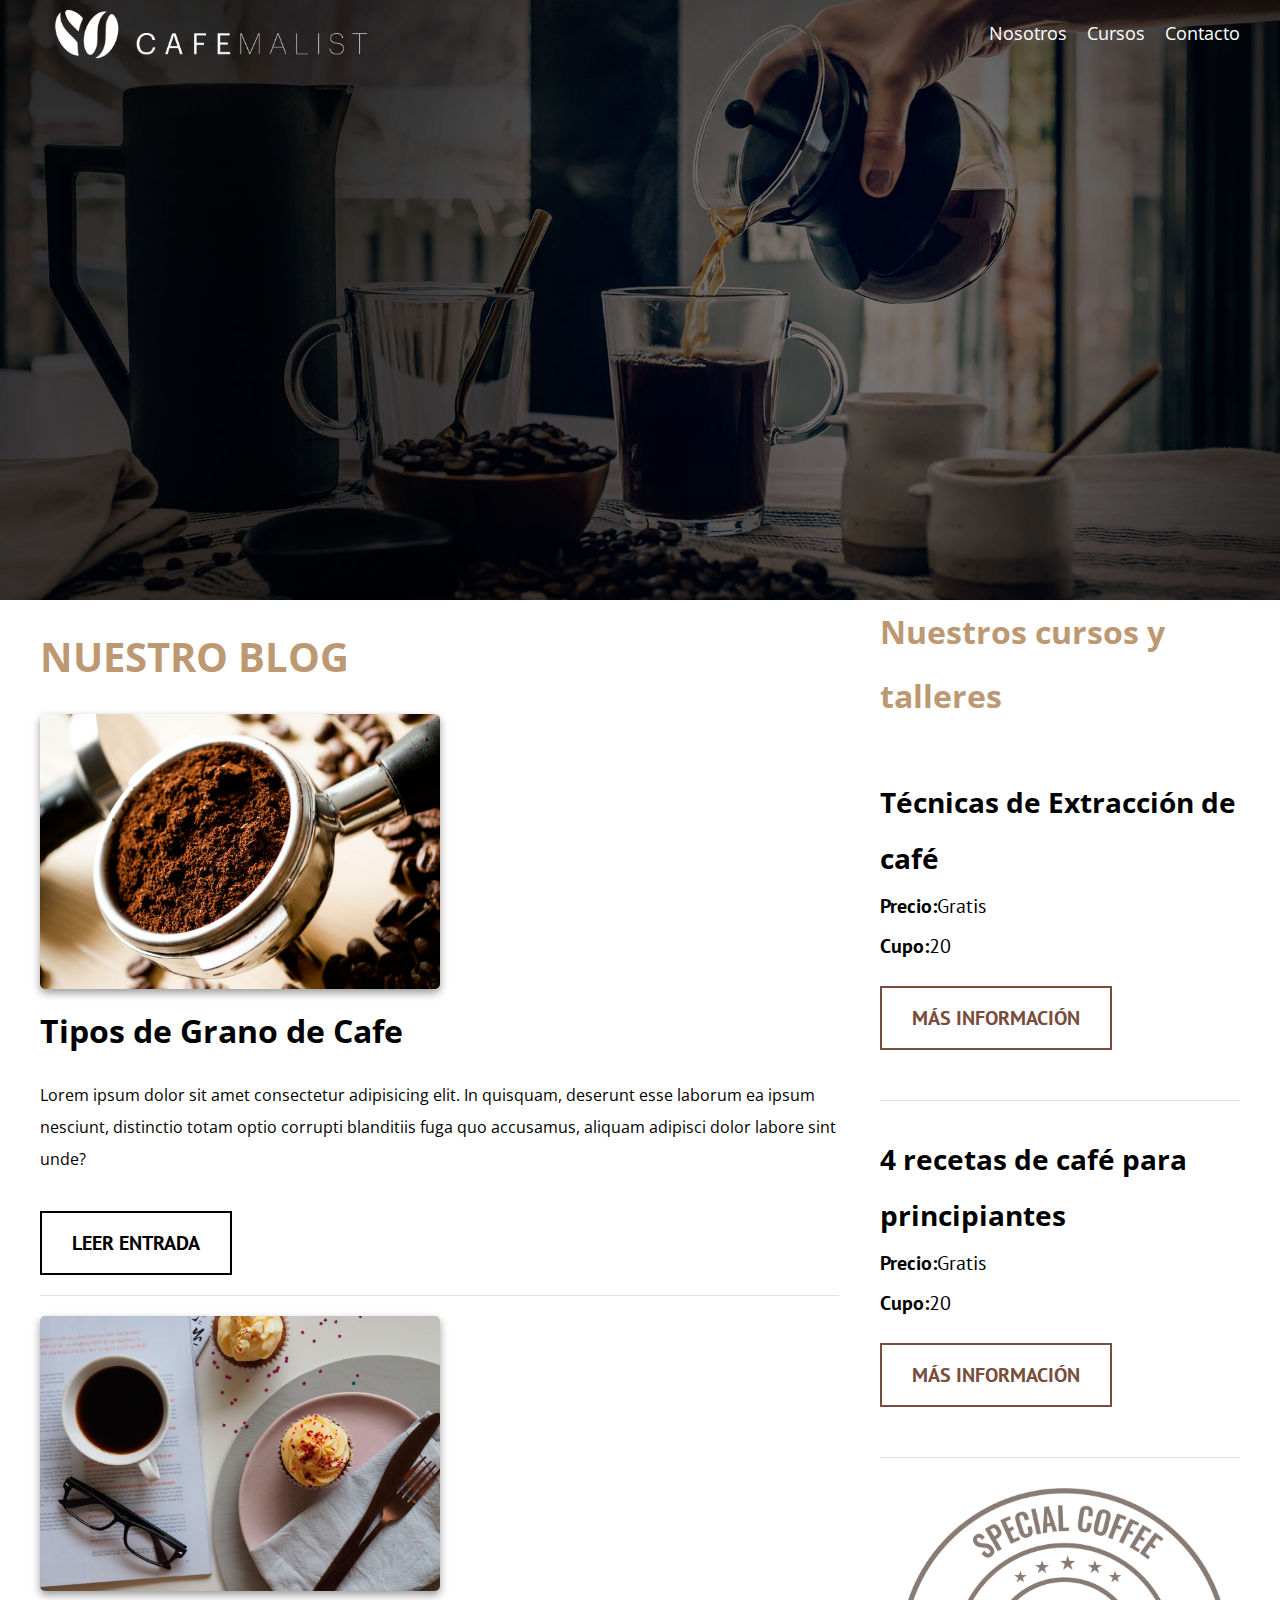
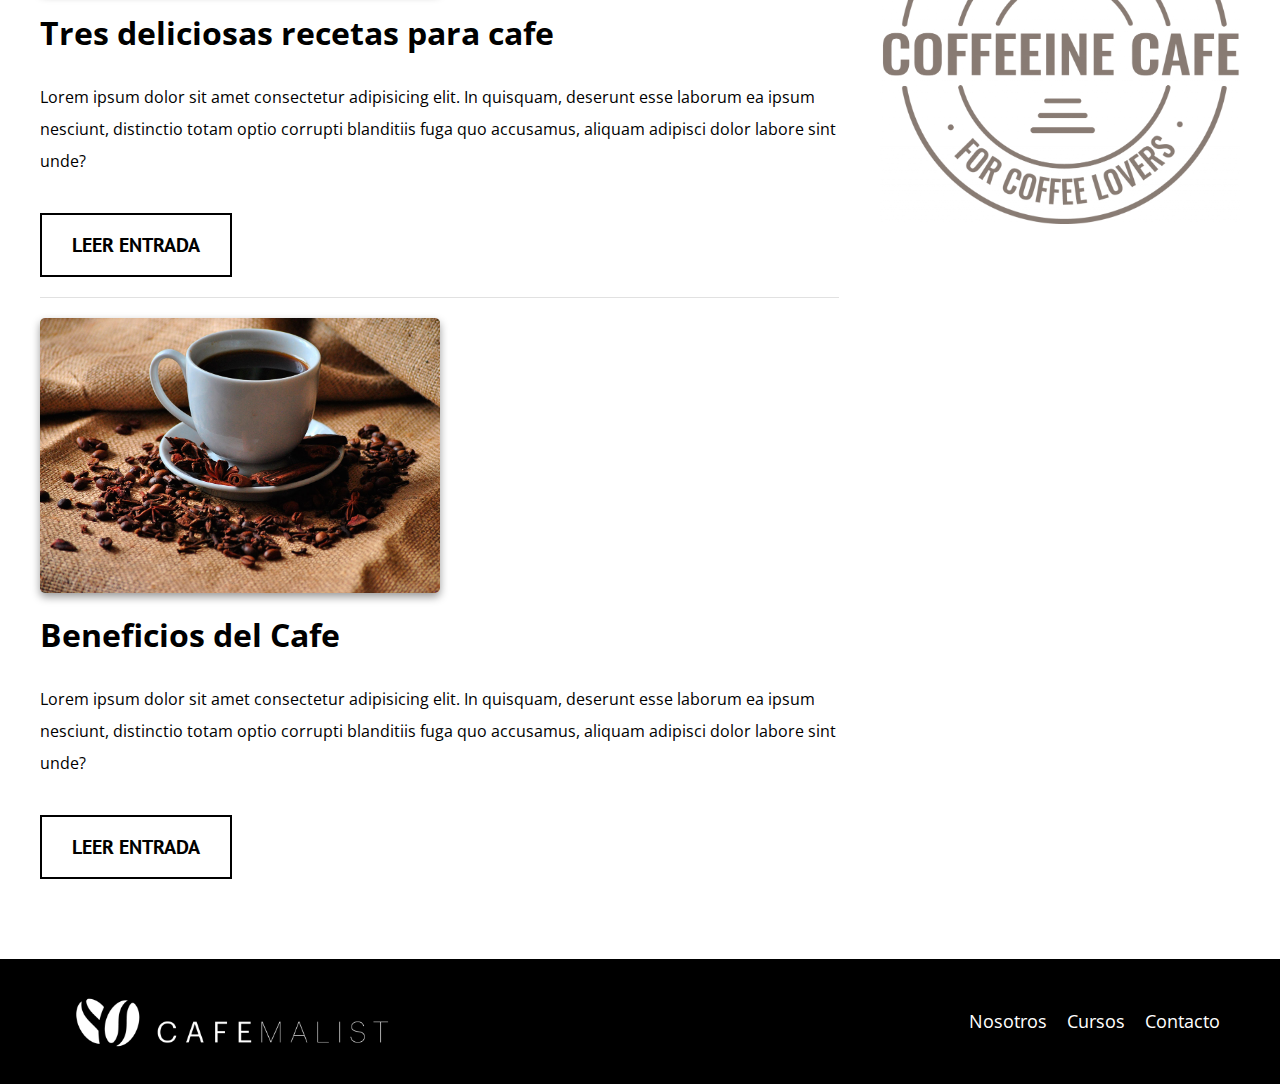
<file: index.html>
<!DOCTYPE html>
<html lang="en">

<head>
    <meta charset="UTF-8">
    <meta name="viewport" content="width=device-width, initial-scale=1.0">
    <meta http-equiv="X-UA-Compatible" content="ie=edge">
    <title>Blog de Café</title>
    <link href="https://fonts.googleapis.com/css?family=Open+Sans|PT+Sans:400,700" rel="stylesheet">
    <link rel="stylesheet" href="css/normalize.css">
    <link rel="stylesheet" href="css/style.css">
</head>

<body>
    <header class="site-header">
        <div class="contenedor">
            <div class="barra">
                <a href="./index.html">
                    <img class="img-logo" src="./img/logo.png" alt="Logo Blog DeCafé"> <!-- Usar imagen PNG -->
                </a>
                <nav class="navegacion naviCool">
                    <a href="nosotros.html">Nosotros</a>
                    <a href="cursos.html">Cursos</a>
                    <a href="contacto.html">Contacto</a>
                </nav>
            </div>
            
            <!-- El texto del header que siempre debe ser visible -->
            <div class="texto-header">
                <h2 class="no-margin dispo-mobil animated-h2">Blog de Café con consejos y cursos</h2>
                <p class="no-margin animated-p">Aprende de los expertos con las mejores recetas</p>
            </div>
        </div>
    </header>
    
    <div class="contenido-principal contenedor">
        <main class="blog">
            <h2 class="colorCafe">Nuestro Blog</h2>
            <article class="entrada-blog">
                <div class="imagen">
                    <img class="sombra" src="img/blog1.jpg" alt="imagen blog">
                </div>
                <div class="contenido-blog">
                    <h3 class="no-margin">Tipos de Grano de Cafe</h3>
                    <p>Lorem ipsum dolor sit amet consectetur adipisicing elit. In quisquam, deserunt esse laborum ea ipsum nesciunt, distinctio totam optio corrupti blanditiis fuga quo accusamus, aliquam adipisci dolor labore sint unde?</p>
                    <a href="entrada.html" class="btn btn-primario">Leer Entrada</a>
                </div>
            </article>
            <article class="entrada-blog">
                <div class="imagen">
                    <img class="sombra" src="img/blog2.jpg" alt="imagen blog">
                </div>
                <div class="contenido-blog">
                    <h3 class="no-margin">Tres deliciosas recetas para cafe</h3>
                    <p>Lorem ipsum dolor sit amet consectetur adipisicing elit. In quisquam, deserunt esse laborum ea ipsum nesciunt, distinctio totam optio corrupti blanditiis fuga quo accusamus, aliquam adipisci dolor labore sint unde?</p>
                    <a href="entrada.html" class="btn btn-primario">Leer Entrada</a>
                </div>
            </article>
            <article class="entrada-blog">
                <div class="imagen">
                    <img class="sombra" src="img/blog3.jpg" alt="imagen blog">
                </div>
                <div class="contenido-blog">
                    <h3 class="no-margin">Beneficios del Cafe</h3>
                    <p>Lorem ipsum dolor sit amet consectetur adipisicing elit. In quisquam, deserunt esse laborum ea ipsum nesciunt, distinctio totam optio corrupti blanditiis fuga quo accusamus, aliquam adipisci dolor labore sint unde?</p>
                    <a href="entrada.html" class="btn btn-primario">Leer Entrada</a>
                </div>
            </article>
        </main>
        <aside class="cursos">
            <h3 class="no-margin" style="color:#bc9873;">Nuestros cursos y talleres</h3>
            <ul class="cursos-lista">
                <li class="curso">
                    <h4 class="no-margin">Técnicas de Extracción de café</h4>
                    <p class="no-margin">Precio:<span>Gratis</span></p>
                    <p class="no-margin">Cupo:<span>20</span></p>
                    <a href="cursos.html" class="btn btn-secundario">Más Información</a>
                </li>
                <li class="curso">
                    <h4 class="no-margin">4 recetas de café para principiantes</h4>
                    <p class="no-margin">Precio:<span>Gratis</span></p>
                    <p class="no-margin">Cupo:<span>20</span></p>
                    <a href="cursos.html" class="btn btn-secundario">Más Información</a>
                </li>
                <li class="curso">
                    <img src="./img/icon5-DGA5EV-1024x957.png" alt="" srcset="">                    
                </li>
            </ul>
        </aside>
    </div>

    <footer class="site-footer">
        <div class="contenedor">
            <div class="barra">
                <a href="./index.html">
                    <img class="img-logo" src="./img/logo.png" alt="Logo Blog DeCafé"> <!-- Usar imagen PNG -->
                </a>
                <nav class="navegacion naviCool">
                    <a href="nosotros.html">Nosotros</a>
                    <a href="cursos.html">Cursos</a>
                    <a href="contacto.html">Contacto</a>
                </nav>
            </div>
        </div>
    </footer>
    <script src="./js/animaciones.js"></script>
</body>

</html>
</file>
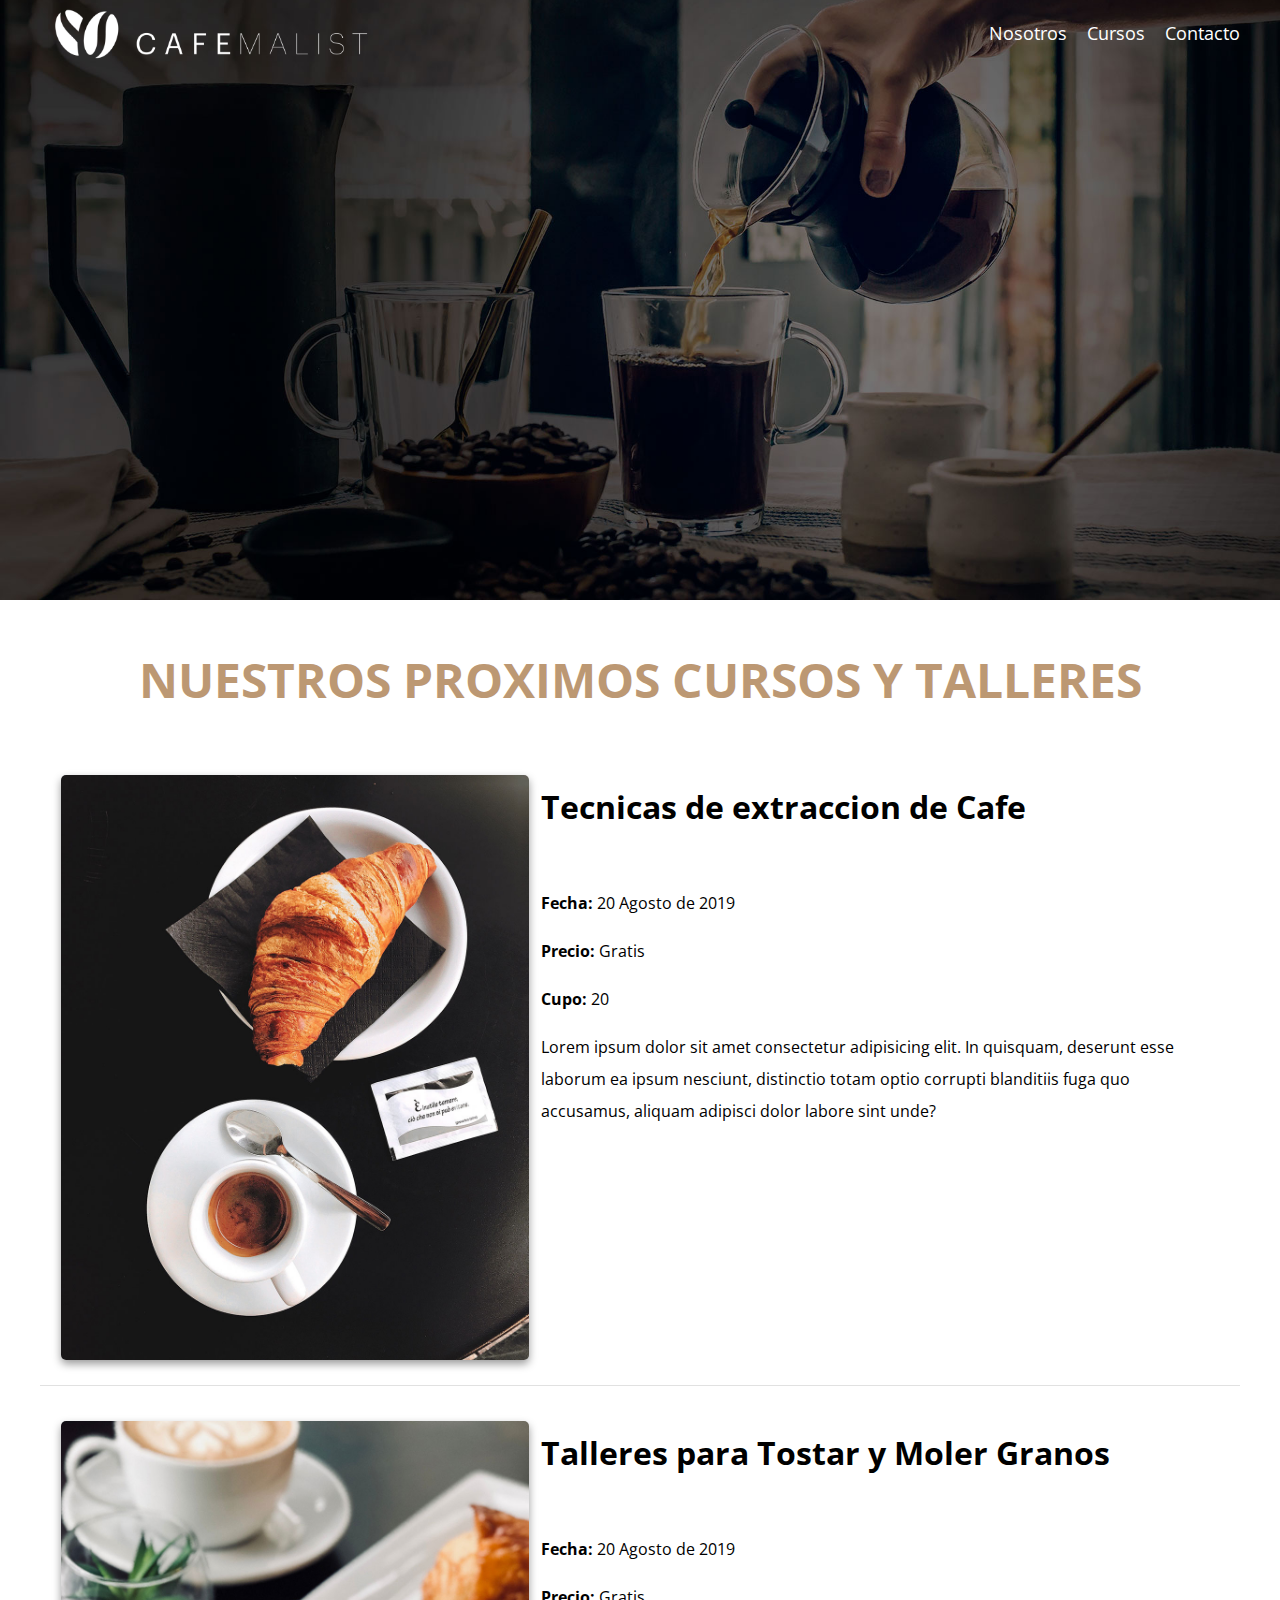
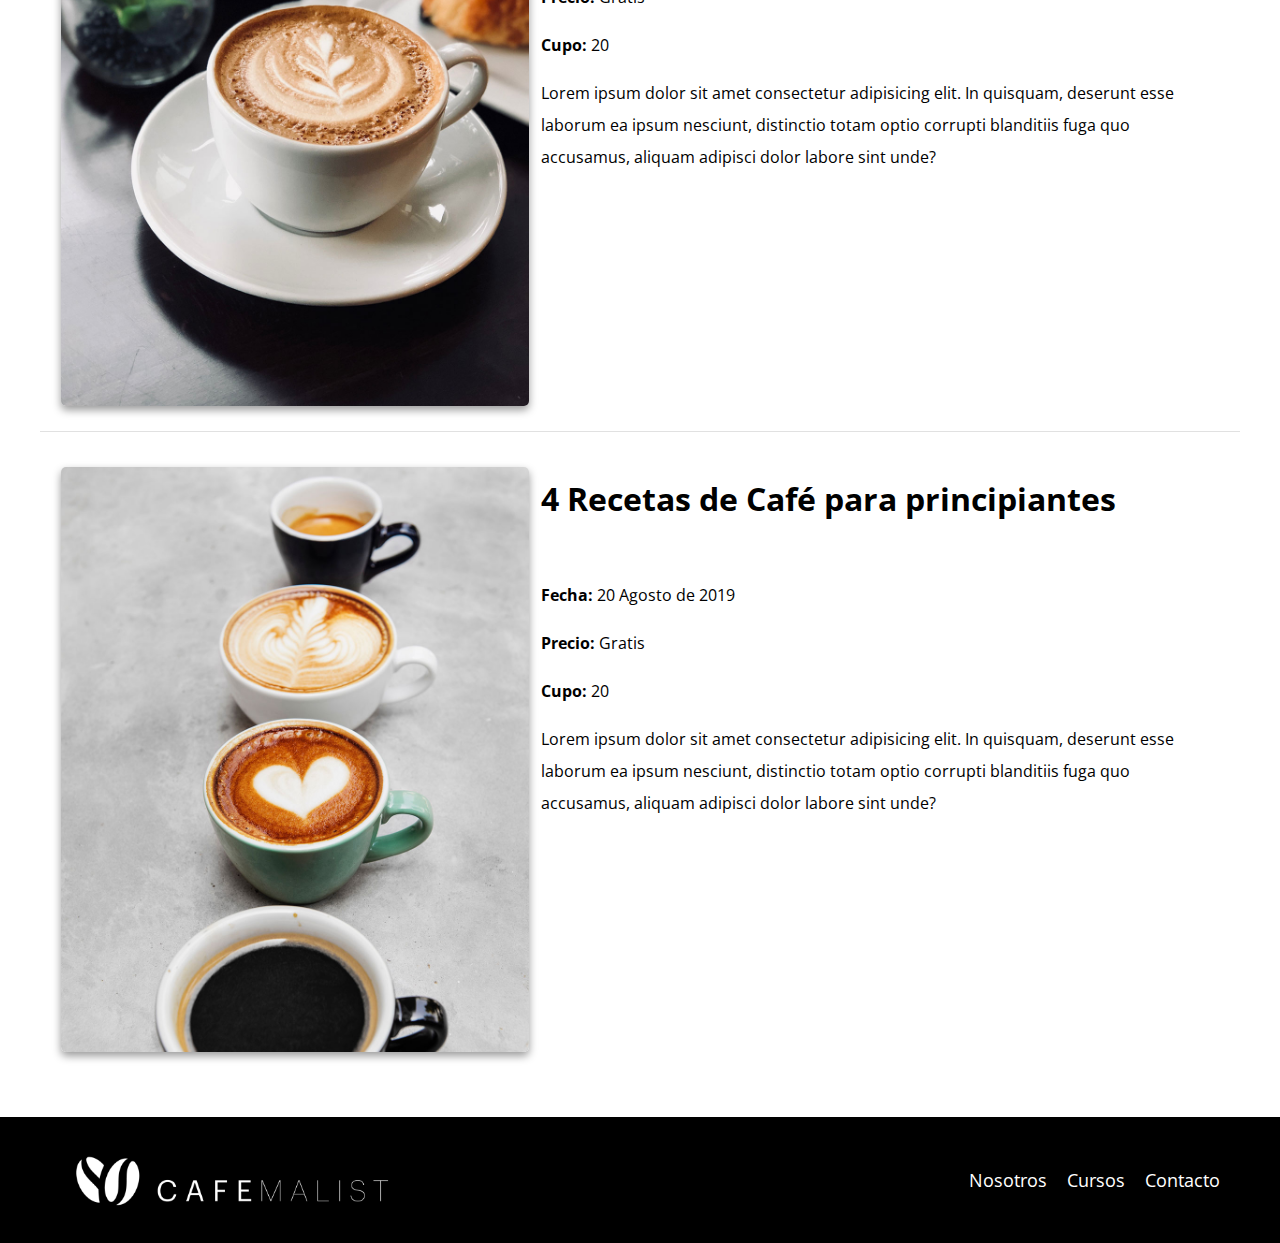
<file: cursos.html>
<!DOCTYPE html>
<html lang="en">

<head>
    <meta charset="UTF-8">
    <meta name="viewport" content="width=device-width, initial-scale=1.0">
    <meta http-equiv="X-UA-Compatible" content="ie=edge">
    <title>Blog de Café</title>
    <link href="https://fonts.googleapis.com/css?family=Open+Sans|PT+Sans:400,700" rel="stylesheet">
    <link rel="stylesheet" href="css/normalize.css">
    <link rel="stylesheet" href="css/style.css">
</head>

<body>
    <header class="site-header">
        <div class="contenedor">
            <div class="barra">
                <a href="./index.html">
                    <img class="img-logo" src="./img/logo.png" alt="Logo Blog DeCafé"> <!-- Usar imagen PNG -->
                </a>
                <nav class="navegacion naviCool">
                    <a href="nosotros.html">Nosotros</a>
                    <a href="cursos.html">Cursos</a>
                    <a href="contacto.html">Contacto</a>
                </nav>
            </div>
            
            <!-- El texto del header que siempre debe ser visible -->
            <div class="texto-header">
                <h2 class="no-margin dispo-mobil animated-h2">Blog de Café con consejos y cursos</h2>
                <p class="no-margin animated-p">Aprende de los expertos con las mejores recetas</p>
            </div>
        </div>
    </header>
    <div class="contenedor">
        <main class="cursos">
            <h1 class="colorCafe">Nuestros Proximos Cursos y Talleres</h1>
            <article class="entrada-curso">
                <div class="imagen-cursos">
                    <img class="sombra" src="img/curso1.jpg" alt="imagen blog">
                </div>
                <!--imagen-->
                <div class="contenido-curso">
                    <h3 class="no-margin">Tecnicas de extraccion de Cafe</h3><br>
                    <p><span class="negritas">Fecha:</span>  20 Agosto de 2019</p>
                    <p><span class="negritas">Precio:</span>  Gratis</p>
                    <p><span class="negritas">Cupo:</span>  20</p>                    
                    <p>Lorem ipsum dolor sit amet consectetur adipisicing elit. In quisquam, deserunt esse laborum ea ipsum nesciunt, distinctio totam optio corrupti blanditiis fuga quo accusamus, aliquam adipisci dolor labore sint unde?</p>                    
                </div>
            </article>
            <article class="entrada-curso">
                <div class="imagen-cursos">
                    <img class="sombra" src="img/curso2.jpg" alt="imagen blog">
                </div>
                  <!--imagen-->
                  <div class="contenido-curso">
                    <h3 class="no-margin">Talleres para Tostar y Moler Granos</h3><br>
                    <p><span class="negritas">Fecha:</span>  20 Agosto de 2019</p>
                    <p><span class="negritas">Precio:</span>  Gratis</p>
                    <p><span class="negritas">Cupo:</span>  20</p>                    
                    <p>Lorem ipsum dolor sit amet consectetur adipisicing elit. In quisquam, deserunt esse laborum ea ipsum nesciunt, distinctio totam optio corrupti blanditiis fuga quo accusamus, aliquam adipisci dolor labore sint unde?</p>                    
                </div>
            </article>
            <article class="entrada-curso">
                <div class="imagen-cursos">
                    <img class="sombra" src="img/curso3.jpg" alt="imagen blog">
                </div>
                 <!--imagen-->
                 <div class="contenido-curso">
                    <h3 class="no-margin">4 Recetas de Café para principiantes</h3><br>
                    <p><span class="negritas">Fecha:</span>  20 Agosto de 2019</p>
                    <p><span class="negritas">Precio:</span>  Gratis</p>
                    <p><span class="negritas">Cupo:</span>  20</p>                    
                    <p>Lorem ipsum dolor sit amet consectetur adipisicing elit. In quisquam, deserunt esse laborum ea ipsum nesciunt, distinctio totam optio corrupti blanditiis fuga quo accusamus, aliquam adipisci dolor labore sint unde?</p>                    
                </div>
            </article>
        </main>


    </div>
    <!--CONTENIDO-PRINCIPAL-->
    <footer class="site-footer">
        <div class="contenedor">
            <div class="barra">
                <a href="./index.html">
                    <img class="img-logo" src="./img/logo.png" alt="Logo Blog DeCafé"> <!-- Usar imagen PNG -->
                </a>
                <nav class="navegacion naviCool">
                    <a href="nosotros.html">Nosotros</a>
                    <a href="cursos.html">Cursos</a>
                    <a href="contacto.html">Contacto</a>
                </nav>
            </div>
        </div>
    </footer>
    <script src="./js/animaciones.js"></script>
</body>

</html>
</file>
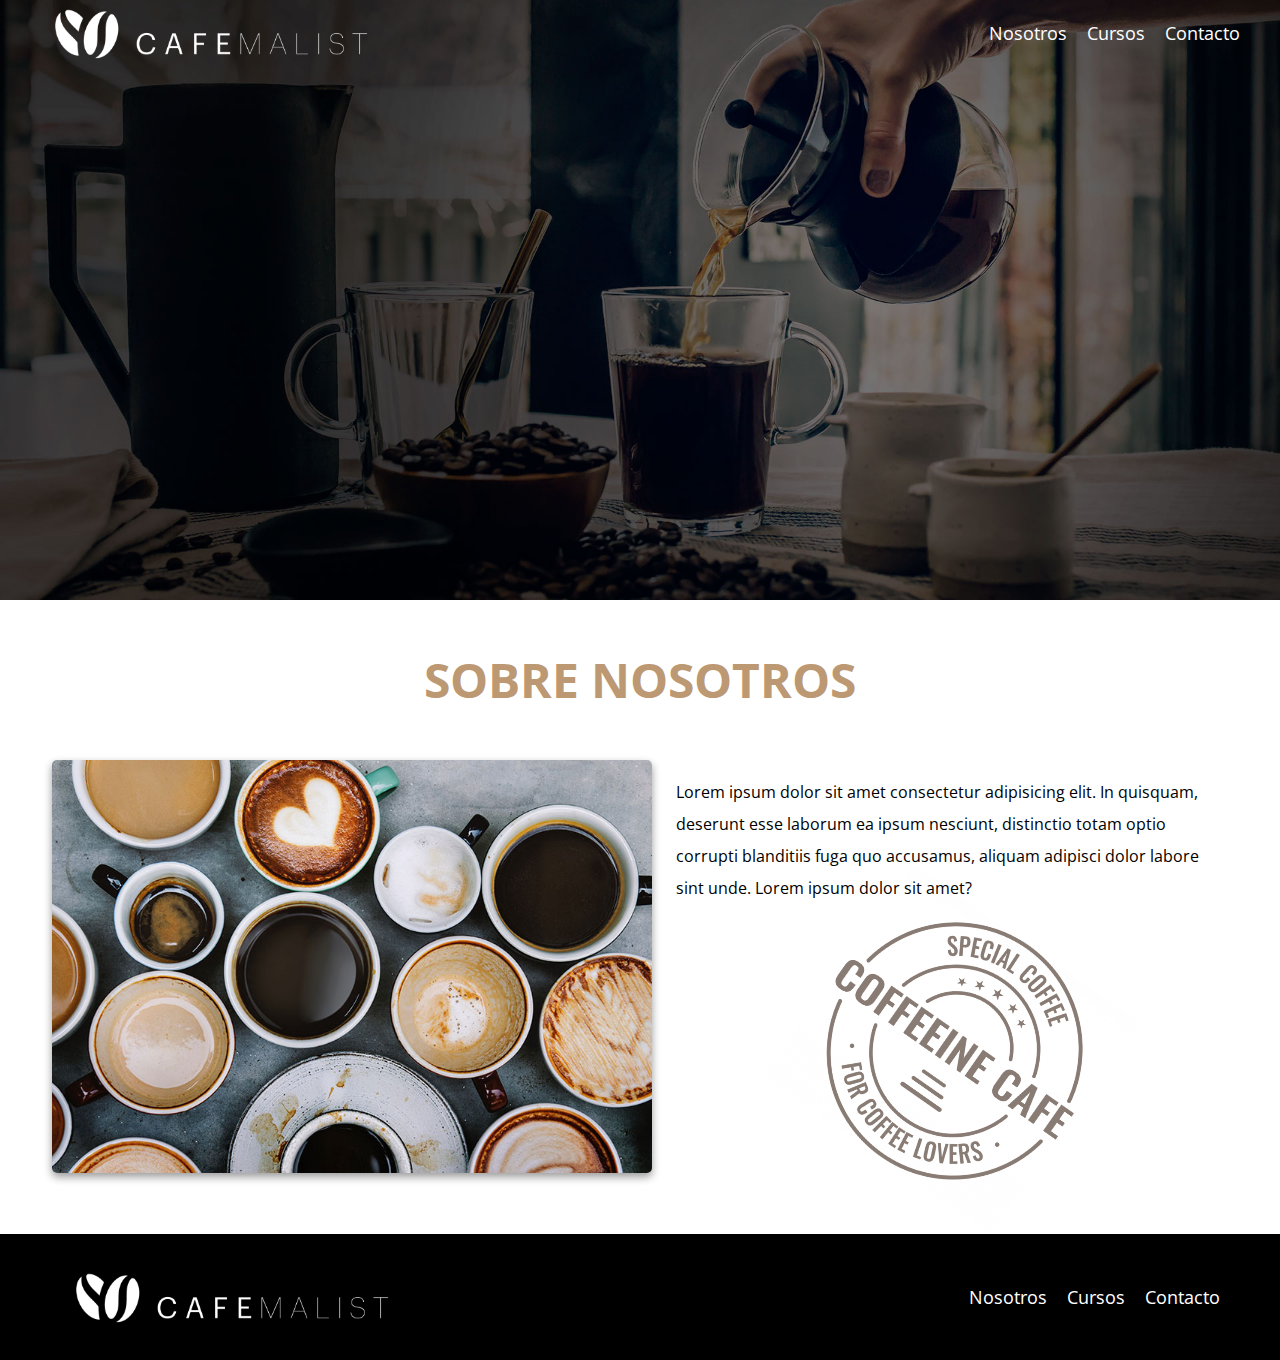
<file: nosotros.html>
<!DOCTYPE html>
<html lang="en">

<head>
    <meta charset="UTF-8">
    <meta name="viewport" content="width=device-width, initial-scale=1.0">
    <meta http-equiv="X-UA-Compatible" content="ie=edge">
    <title>Blog de Café</title>
    <link href="https://fonts.googleapis.com/css?family=Open+Sans|PT+Sans:400,700" rel="stylesheet">
    <link rel="stylesheet" href="css/normalize.css">
    <link rel="stylesheet" href="css/style.css">
</head>

<body>
    <header class="site-header">
        <div class="contenedor">
            <div class="barra">
                <a href="./index.html">
                    <img class="img-logo" src="./img/logo.png" alt="Logo Blog DeCafé"> <!-- Usar imagen PNG -->
                </a>
                <nav class="navegacion naviCool">
                    <a href="nosotros.html">Nosotros</a>
                    <a href="cursos.html">Cursos</a>
                    <a href="contacto.html">Contacto</a>
                </nav>
            </div>
            
            <!-- El texto del header que siempre debe ser visible -->
            <div class="texto-header">
                <h2 class="no-margin dispo-mobil animated-h2">Blog de Café con consejos y cursos</h2>
                <p class="no-margin animated-p">Aprende de los expertos con las mejores recetas</p>
            </div>
        </div>
    </header>
    
    <div class="contenido-principal contenedor">
        <main class="nosotros">
            <h1 id="efecto" class="colorCafe">Sobre Nosotros</h1>
            <article class="entrada-nosotros">
                <div class="imagen">
                    <img class="sombra" src="img/nosotros.jpg" alt="imagen blog">
                </div>
                <div class="contenido-nosotros">
                    <p>Lorem ipsum dolor sit amet consectetur adipisicing elit. In quisquam, deserunt esse laborum ea ipsum nesciunt, distinctio totam optio corrupti blanditiis fuga quo accusamus, aliquam adipisci dolor labore sint unde. Lorem ipsum dolor sit amet?</p>
                    <p id="rotacion-logo"><img id="logo-nosotros" src="./img/icon5-DGA5EV-1024x957.png" alt="" srcset=""></p>
                </div>
            </article>
        </main>
    </div>
    
    <!--CONTENIDO-PRINCIPAL-->
    <footer class="site-footer">
        <div class="contenedor">
            <div class="barra">
                <a href="./index.html">
                    <img class="img-logo" src="./img/logo.png" alt="Logo Blog DeCafé"> <!-- Usar imagen PNG -->
                </a>
                <nav class="navegacion naviCool">
                    <a href="nosotros.html">Nosotros</a>
                    <a href="cursos.html">Cursos</a>
                    <a href="contacto.html">Contacto</a>
                </nav>
            </div>
        </div>
    </footer>
</body>

</html>
</file>
<file: css/style.css>
html {
    box-sizing: border-box;
    font-size: 62.5%;
    /** 1 rem = 10 px **/
}

*,
*:before,
*after {
    box-sizing: inherit;
}

body {
    font-family: 'Open Sans', sans-serif;
    font-size: 1.6rem;
    line-height: 2;
}


/**GLOBALES**/
.colorCafe{
    color: #bc9873;
    text-transform: uppercase;
    /* font-weight: bolder; */
}
.contenedor {
    max-width: 1200px;
    width: 95%;
    margin: 0 auto;    
    /* border: 1px solid red; */
}

h1,
h2,
h3,
h4 {
    font-family: 'PT Sans' sans-serif;
}

h1 {
    font-size: 4.8rem;
}

h2 {
    font-size: 4rem;
    line-height: 1.2;
}

h3 {
    font-size: 3.2rem;
}

h4 {
    font-size: 2.8rem;
}

img {
    max-width: 100%;
}
.entrada-curso{
    padding: 1.5rem;
}
#rotacion-logo {
    display: flex;
    justify-content: center;
    align-items: center;
}

#logo-nosotros {
    width: 50%;
    transform: rotate(35deg); /* Aplica una rotación inicial de 35 grados */
    transition: transform 0.3s ease; /* Añade una transición suave para la rotación */
}

#logo-nosotros:hover {
    transform: rotate(0deg); /* Elimina la rotación al hacer hover sobre la imagen */
}



/*Inician estilos para el logo responsivo*/
/* Estilo base para la imagen del logo */
.img-logo {
    width: 150px; /* Ajusta el tamaño según tus necesidades */
    height: auto; /* Mantiene la relación de aspecto */
}

/* Estilos específicos para cuando el ancho de la pantalla es exactamente 760px */
@media (min-width: 760px) and (max-width: 760px) {
    .img-logo {
        width: 180px; /* Aumentar el tamaño del logo en pantallas más grandes */
    }

    .barra {
        display: flex;
        justify-content: space-between;
        align-items: center;
    }

    .navegacion a {
        font-size: 1.8rem;
        margin-right: 1.5rem;
    }
}

/* Estilos adicionales para pantallas menores a 760px */
@media (max-width: 760px) {
    .img-logo {
        width: 140px; /* Tamaño reducido para pantallas más pequeñas */
    }

    .barra {
        flex-direction: column;
        text-align: center;
    }

    .navegacion a {
        font-size: 1.4rem;
        margin: 1rem 0;
    }
}

/* Estilos adicionales para pantallas mayores a 760px */
@media (min-width: 761px) {
    .img-logo {
        width: 350px; /* Tamaño más grande para pantallas grandes */
    }

    .barra {
        display: flex;
        justify-content: space-between;
        align-items: center;
    }

    .navegacion a {
        font-size: 1.8rem;
        margin-right: 2rem;
    }
}

/*Finalizan los esitlos para el logo responsivo*/


/*inicia animacion de texto*/
/* Animación para que el texto aparezca gradualmente */
@keyframes fade-in {
    0% {
        opacity: 0;
    }
    100% {
        opacity: 1;
    }
}

/* Aplicar la animación al h2 */
.animated-h2 {
    opacity: 0; /* Texto inicialmente invisible */
    animation: fade-in 2s ease-in-out forwards;
    animation-delay: 0s;
}

/* Aplicar la animación al p */
.animated-p {
    opacity: 0; /* Texto inicialmente invisible */
    animation: fade-in 2s ease-in-out forwards;
    animation-delay: 0.5s; /* Retraso de 0.5 segundos después de h2 */
}


/* finaliza animacion de texto*/
/**UTILIDADES**/

.centrar-texto {
    text-align: center;
}

.no-margin {
    margin: 0;
}
.nosotros h1, .cursos h1{
    text-align: center;
}
.negritas{
    font-weight: bolder;
}

/**GRID**/
/* Para pantallas pequeñas (menores a 768px) */
@media (max-width: 768px) {
    .grid {
        display: flex;
        flex-direction: column; /* Cambiamos la dirección del grid a vertical */
        justify-content: space-between;
        flex-wrap: wrap;
    }

    .centrar-columnas {
        justify-content: center;
    }

    /* Clases de columnas ajustadas para pantallas pequeñas */
    .columnas-4,
    .columnas-6,
    .columnas-8,
    .columnas-10,
    .columnas-12 {
        flex: 0 0 100%; /* Todas las columnas ocupan el 100% del ancho */
        margin-bottom: 2rem;
    }

   .colorCafe,h3{
    text-align: center;
   }
   .naviCool{
    display: flex;
    justify-content: space-around;
   }
  /**BOTONES**/
  .btn {
    display: block;
    text-align: center;
    padding: 1rem 3rem;
    margin: 2rem 0;
    color: #ffffff;
    text-decoration: none;
    font-family: 'PT Sans', sans-serif;
    font-weight: 700;
    text-transform: uppercase;
    font-size: 2rem;
    border: 2px solid; /* Añadimos un borde */
    background-color: transparent; /* Fondo transparente */
    transition: background-color 0.3s ease, color 0.3s ease; /* Transición suave */
}

.btn:hover {
    cursor: pointer;
}

/* Para pantallas mayores a 768px */
@media (min-width: 768px) {
    .btn {
        display: inline-block;
        flex: 0 0 auto;
    }
}

/* Botón primario con borde negro */
.btn-primario {
    border-color: black; /* Borde negro */
    color: black; /* Texto negro */
}

.btn-primario:hover {
    background-color: black; /* Fondo negro al hacer hover */
    color: white; /* Texto blanco al hacer hover */
}

/* Botón secundario con borde marrón */
.btn-secundario {
    border-color: #784d3c; /* Borde marrón */
    color: #784d3c; /* Texto marrón */
}

.btn-secundario:hover {
    background-color: #784d3c; /* Fondo marrón al hacer hover */
    color: white; /* Texto blanco al hacer hover */
}

    /**HEADER**/
    .site-header {
        background-image: url(../img/banner.jpg);
        background-repeat: no-repeat;
        background-position: center center;
        background-size: cover;
        height: 40rem; /* Reducir la altura del header */
    }
    .site-header a {
        color: white;
        text-decoration: none;
    }
    .barra {
        flex-direction: column;
        text-align: center;
    }

    .site-header h1 {
        font-size: 3rem;
    }

    .navegacion a {
        font-size: 1.6rem;
        display: block;
        margin: 1rem 0;
    }

    /** Header Texto **/
    .texto-header {
        color: white;
        margin-top: 3rem;
        font-size: 1.8rem;
    }
    .texto-header .dispo-mobil{
        text-align: center;
    }

    .texto-header p {
        font-size: 1.4rem;
        text-align: center;
    }

    /** CONTENIDO PRINCIPAL HOME **/
    .contenido-principal {
        display: block;
    }

    .blog,
    .cursos {
        flex-basis: 100%;
        margin-bottom: 2rem;
    }

    /** Entrada Blog y Cursos Sidebar **/
    .entrada-blog{
        margin-bottom: 1.5rem;
        border-bottom: none;
    }
    .entrada-curso {
        margin-bottom: 1.5rem;
        border-bottom: 1px solid #e1e1e1;
    }
    .entrada-curso:last-of-type {
        border: none;
    }

    .cursos {
        order: 0;
    }

    .curso {
        padding-top: 2rem;
        padding-bottom: 2rem;
    }

    .curso p {
        font-size: 1.6rem;
    }

    /** NAVEGACIÓN **/
    .navegacion {
        text-align: center;
    }

    .navegacion a {
        display: block;
        margin: 1rem 0;
        color: #ffffff;
        text-decoration: none;

    }

    /** CURSOS SIDEBAR **/
    .cursos-lista {
        padding: 0;
        list-style: none;
    }

    .curso p span,
    .curso p.descripcion {
        font-weight: 400;
    }
    /**Estilos para la seccion de nosotros**/
    .entrada-nosotros{
        display: block;        
    }
    .imagen{
        width: 100%;
    }
    .contenido-nosotros{
        width: 100;
    }
     /**estilos para los talleres o cursos**/
     .entrada-curso{
        display: block;
        
    }    
    .imagen-cursos{
        width: 100%;
    }
    .contenido-curso{
        width: 100%;
    }
    .entrada-curso h3{
        font-size: larger;
    }
    /*estilos para contacto*/
    /** CONTACTO **/

.imagen-form-fondo {
    background-image: url('../img/contacto.jpg'); /* Reemplaza con la ruta correcta */
    background-size: cover;
    background-position: center;
    height: 400px; /* Ajusta según el diseño */
    position: relative;
    z-index: 1;
    width: 100%;
}

.formulario-contacto {
    background-image: url('../img/icon5-DGA5EV-1024x957.png'); /* Ajusta la ruta según la estructura de tu proyecto */
    background-size: contain; /* Para que la imagen cubra todo el formulario */
    background-position: center; /* Centrar la imagen */
    background-repeat: no-repeat; /* Evitar que la imagen se repita */
    padding: 5rem;
    width: 90%;
    margin: 0 auto;
    position: relative;
    max-width: 800px;
    margin-top: -100px; /* Ajusta según el diseño */
    z-index: 2;
    box-shadow: 0 4px 8px rgba(0, 0, 0, 0.1); /* Sombra para destacar el formulario */
    border-radius: 10px;
}


/** MEDIA QUERY PARA PANTALLAS PEQUEÑAS **/

@media (max-width: 768px) {
    .imagen-form-fondo {
        height: 160px; /* Ajustamos la altura en pantallas más pequeñas */
    }
    
    .formulario-contacto {    
        padding: 2rem; /* Reducimos el padding para pantallas más pequeñas */
        width: 95%; /* Hacemos el formulario más ancho para ocupar más espacio */
        margin-top: -80px; /* Ajustamos el margen para la superposición */
        max-width: 80%; /* Permitimos que el formulario ocupe todo el ancho */
        background-image: url('../img/icon5-DGA5EV-1024x957.png'); /* Ajusta la ruta según la estructura de tu proyecto */
        background-size: contain; /* Para que la imagen cubra todo el formulario */
        background-position: center; /* Centrar la imagen */
        background-repeat: no-repeat; /* Evitar que la imagen se repita */
    }
    
    .formulario-contacto .campo {
        flex-direction: column; /* Hacemos que los campos se dispongan en columna */
        align-items: flex-start; /* Alineamos los elementos al inicio */
    }

    .formulario-contacto .campo label {
        flex: 0 0 auto;
        margin-bottom: 0.5rem; /* Añadimos margen inferior para las etiquetas */
    }

    .formulario-contacto .campo input:not([type="submit"]),
    .formulario-contacto textarea {
        flex: 1 1 100%;
        width: 90%; /* Aseguramos que ocupen todo el ancho */
    }

    .formulario-contacto textarea {
        height: 150px; /* Reducimos la altura del textarea */
    }
}

/* Campo del formulario */
.formulario-contacto .campo {
    display: flex;
    justify-content: space-between;
    margin-bottom: 2rem;
}

.formulario-contacto .campo label {
    flex: 0 0 8rem;
}

.formulario-contacto .campo input:not([type="submit"]),
.formulario-contacto textarea {
    flex: 1;
    border: 1px solid #e1e1e1;
    padding: 1rem;
}

.formulario-contacto textarea {
    height: 20rem;
}

/* Botón de enviar */
.formulario-contacto .enviar {
    display: flex;
    justify-content: flex-end;
}

}
/* para pantallas medianas en adelante */
@media (min-width:768px) {
    .grid {
        display: flex;
        justify-content: space-between;
        flex-wrap: wrap;
    }
    .centrar-columnas {
        justify-content: center;
    }
    .columnas-4 {
        flex: 0 0 calc (33.3% - 1rem);
    }
    .columnas-6 {
        flex: 0 0 calc (50% - 1rem);
    }
    .columnas-8 {
        flex: 0 0 calc (66.6% - 1rem);
    }
    .columnas-10 {
        flex: 0 0 calc(83.3% - 1rem);
    }
    .columnas-12 {
        flex: 0 0 100%;
    }
  /**BOTONES**/
.btn {
    display: block;
    text-align: center;
    padding: 1rem 3rem;
    margin: 2rem 0;
    color: #ffffff;
    text-decoration: none;
    font-family: 'PT Sans', sans-serif;
    font-weight: 700;
    text-transform: uppercase;
    font-size: 2rem;
    border: 2px solid; /* Añadimos un borde */
    background-color: transparent; /* Fondo transparente */
    transition: background-color 0.3s ease, color 0.3s ease; /* Transición suave */
}

.btn:hover {
    cursor: pointer;
}

/* Para pantallas mayores a 768px */
@media (min-width: 768px) {
    .btn {
        display: inline-block;
        flex: 0 0 auto;
    }
}

/* Botón primario con borde negro */
.btn-primario {
    border-color: black; /* Borde negro */
    color: black; /* Texto negro */
}

.btn-primario:hover {
    background-color: black; /* Fondo negro al hacer hover */
    color: white; /* Texto blanco al hacer hover */
}

/* Botón secundario con borde marrón */
.btn-secundario {
    border-color: #784d3c; /* Borde marrón */
    color: #784d3c; /* Texto marrón */
}

.btn-secundario:hover {
    background-color: #784d3c; /* Fondo marrón al hacer hover */
    color: white; /* Texto blanco al hacer hover */
}

    /**HEADER**/
    @media (min-width:768px) {
        .barra *{
            display: flex;
            justify-content: space-between;
            align-items: center;
        }
      

    }
    .site-header {
        background-image: url(../img/banner.jpg);
        background-repeat: no-repeat;
        background-position: center center;
        background-size: cover;
        height: 60rem;
    }
    .site-header a {
        color: white;
        text-decoration: none;
    }
    .site-header h1 {
        text-align: center;
        font-weight: 400;
    }
    .site-header h1 span {
        font-weight: 700;
    }
    /**NAVEGACION**/
    .navegacion a {
        text-align: center;
        display: block;
        font-size: 1.8rem;
        color: #ffffff;
        text-decoration: none;
    }
    @media (min-width:768px) {
        .navegacion a {
            display: inline;
            margin-right: 2rem;
        }
        .navegacion a:last-of-type {
            margin: 0;
        }
    }
    /*animaciones de  header*/
  
    /*finaliza animaciones de header*/
    /**Header Texto**/
    .texto-header {
        color: white;
        text-align: center;
        margin-top: 5rem;
    }
    @media (min-width:768px) {
        .texto-header {
            margin-top: 15rem;
        }
    }
    .texto-header p {
        font-size: 2.2rem;
        margin-top: 8rem;
    }
    /**CONTENIDO PRINCIPAL HOME **/
    .contenido-principal {
        display: flex;
        flex-wrap: wrap;
        flex-direction: row-reverse;
    }
    .blog,
    .cursos {
        flex: 0 0 100%;
    }
    .cursos {
        order: -1;
    }
    @media(min-width: 768px) {
        .contenido-principal {
            justify-content: space-between;
        }
        .blog {
            flex-basis: 66.6%;
        }
        .cursos {
            flex-basis: calc(33.3% - 4rem);
            order: -2;
        }
    }
    /**OPCIONAL**/
    .entrada-blog,.entrada-curso {
        margin-bottom: 2rem;
        border-bottom: 1px solid #e1e1e1;
    }
    .entrada-blog:last-of-type,.entrada-curso:last-of-type {
        border: none;
    }
    /**CURSOS SIDEBAR**/
    .cursos-lista {
        padding: 0;
        list-style: none;
    }
    .curso {
        padding-top: 3rem;
        padding-bottom: 3rem;
        border-bottom: 1px solid #e1e1e1;
    }
    .curso:last-of-type {
        border: none;
    }
    .curso p {
        font-family: 'PT Sans', sans-serif;
        font-weight: 700;
        font-size: 2rem;
    }
    .curso p span,
    .curso p.descripcion {
        font-weight: 400;
    }
    /**Estilos para la seccion de nosotros**/
    .entrada-nosotros{
        display: flex;
        justify-content: space-around;
        align-items: flex-start;
    }
    .imagen{
        width: 50%;
    }
    .contenido-nosotros{
        width: 46%;
    }
    /**estilos para los talleres o cursos**/
    .entrada-curso{
        display: flex;
        justify-content: space-around;
        align-items: flex-start;
        
    }
    .imagen-cursos{
        width: 40%;
    }
    .contenido-curso{
        width: 58%;
    }
    /*Estilos para formulario contacto*/
   
    .contacto h1{
        text-align: center;
    }

}


/**FOOTER**/

.site-footer {
    background-color: black;
    padding: 3rem;
    margin-top: 4rem;
}
.site-footer a {
    color: white;
    text-decoration: none;
}

.site-footer h1 {
    color: #ffffff;
    font-size: 4rem;
    font-weight: 400;
    font-family: 'PT Sans', sans-serif;
    text-align: center;
}

.site-footer h1 span {
    font-weight: 700;
}


/**CONTACTO**/
 
@media (min-width: 768px) {
    .formulario-contacto {
        margin-top: -10rem;
    }
    .imagen-form-fondo{
        background-image: url('../img/contacto.jpg'); /* Reemplaza con la ruta correcta */
        background-size: cover;
        background-position: center;
        height: 400px; /* Ajusta según el diseño */
        position: relative;
        z-index: 1;
        width: 100%;
    }
    
    .formulario-contacto {    
        background-color: #ffffff;
        background-image: url('../img/icon5-DGA5EV-1024x957.png'); /* Ajusta la ruta según la estructura de tu proyecto */
        background-size: contain; /* Para que la imagen cubra todo el formulario */
        background-position: center; /* Centrar la imagen */
        background-repeat: no-repeat; /* Evitar que la imagen se repita */
        padding: 5rem;
        width: 90%;
        margin: 0 auto;
        position: relative;    
        max-width: 800px;
        margin: -100px auto 0; /* Para que suba sobre la imagen */
        z-index: 2;
        box-shadow: 0 4px 8px rgba(0, 0, 0, 0.1); /* Sombra para destacar el formulario */
        border-radius: 10px; /* Bordes redondeados */
    }
}

.formulario-contacto .campo {
    display: flex;
    justify-content: space-between;
    margin-bottom: 2rem;
}

.formulario-contacto .campo label {
    flex: 0 0 8rem;
}

.formulario-contacto .campo input:not([type="submit"]),
.formulario-contacto textarea {
    flex: 1;
    border: 1px solid #e1e1e1;
    padding: 1rem;
}

.formulario-contacto textarea {
    height: 20rem;
}

.formulario-contacto .enviar {
    display: flex;
    justify-content: flex-end;
}

/* tamaño de contendor responsivo */
 @media (min-width: 1290px) {
    .contenedor {
        width: 70%;
      }
}
@media (min-width: 1440px) {
    .contenedor {
        width: 95%;
      }
}
.imagen .sombra,.imagen-cursos .sombra {
    box-shadow: 0px 4px 8px rgba(2, 1, 0, 0.4) !important; /* Sombra suave y discreta */
    border-radius: 5px !important; /* Bordes ligeramente redondeados para un mejor acabado */
}
</file>
